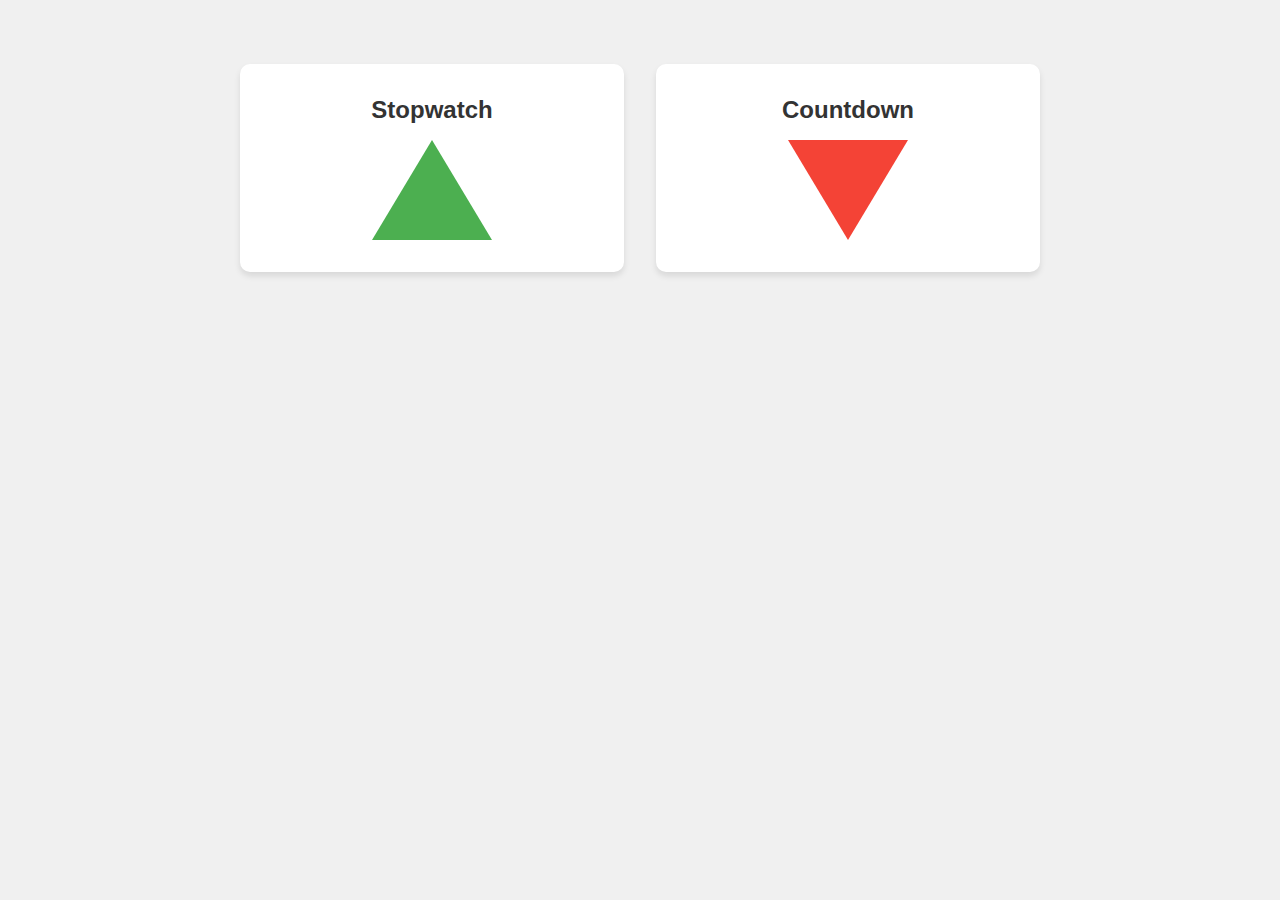
<file: stopwatch-JML/index.html>
<!DOCTYPE html>
<html lang="en">
<head>
    <meta charset="UTF-8">
    <meta name="viewport" content="width=device-width, initial-scale=1.0">
    <title>Timer & Stopwatch</title>
    <link rel="stylesheet" href="styles.css">
    <link rel="stylesheet" href="https://cdnjs.cloudflare.com/ajax/libs/font-awesome/6.0.0/css/all.min.css">
</head>
<body>
    <div class="container">
        <div id="main-menu">
            <div class="menu">
                <div class="menu-item" onclick="showScreen('stopwatch-screen')">
                    <h2>Stopwatch</h2>
                    <div class="arrow-up"></div>
                </div>
                <div class="menu-item" onclick="showScreen('timer-screen')">
                    <h2>Countdown</h2>
                    <div class="arrow-down"></div>
                </div>
            </div>
        </div>

        <div id="stopwatch-screen" class="screen">
            <h1>Stopwatch</h1>
            <div class="display" id="stopwatch-display">
                00:00:00<span class="milliseconds">000</span>
            </div>
            <div class="controls">
                <div class="buttons-row">
                    <button class="start" onclick="stopwatch.start()">Start</button>
                    <button class="clear" onclick="stopwatch.clear()">Clear</button>
                </div>
                <button class="back" onclick="showScreen('main-menu')">
                    <i class="fas fa-arrow-left"></i> Back to Menu
                </button>
            </div>
        </div>

        <div id="timer-screen" class="screen">
            <h1>Countdown Timer</h1>
            <div class="display" id="timer-display">
                00:00:00<span class="milliseconds">000</span>
            </div>
            <div class="controls">
                <div class="numpad" id="numpad">
                    <button onclick="timer.inputNumber(1)">1</button>
                    <button onclick="timer.inputNumber(2)">2</button>
                    <button onclick="timer.inputNumber(3)">3</button>
                    <button onclick="timer.inputNumber(4)">4</button>
                    <button onclick="timer.inputNumber(5)">5</button>
                    <button onclick="timer.inputNumber(6)">6</button>
                    <button onclick="timer.inputNumber(7)">7</button>
                    <button onclick="timer.inputNumber(8)">8</button>
                    <button onclick="timer.inputNumber(9)">9</button>
                    <button onclick="timer.inputNumber(0)">0</button>
                </div>
                <div class="buttons-row">
                    <button class="set" onclick="timer.set()">Set</button>
                    <button class="clear" onclick="timer.clear()">Clear</button>
                </div>
                <button class="back" onclick="showScreen('main-menu')">
                    <i class="fas fa-arrow-left"></i> Back to Menu
                </button>
            </div>
        </div>
    </div>
    <script src="script.js"></script>
</body>
</html>
</file>
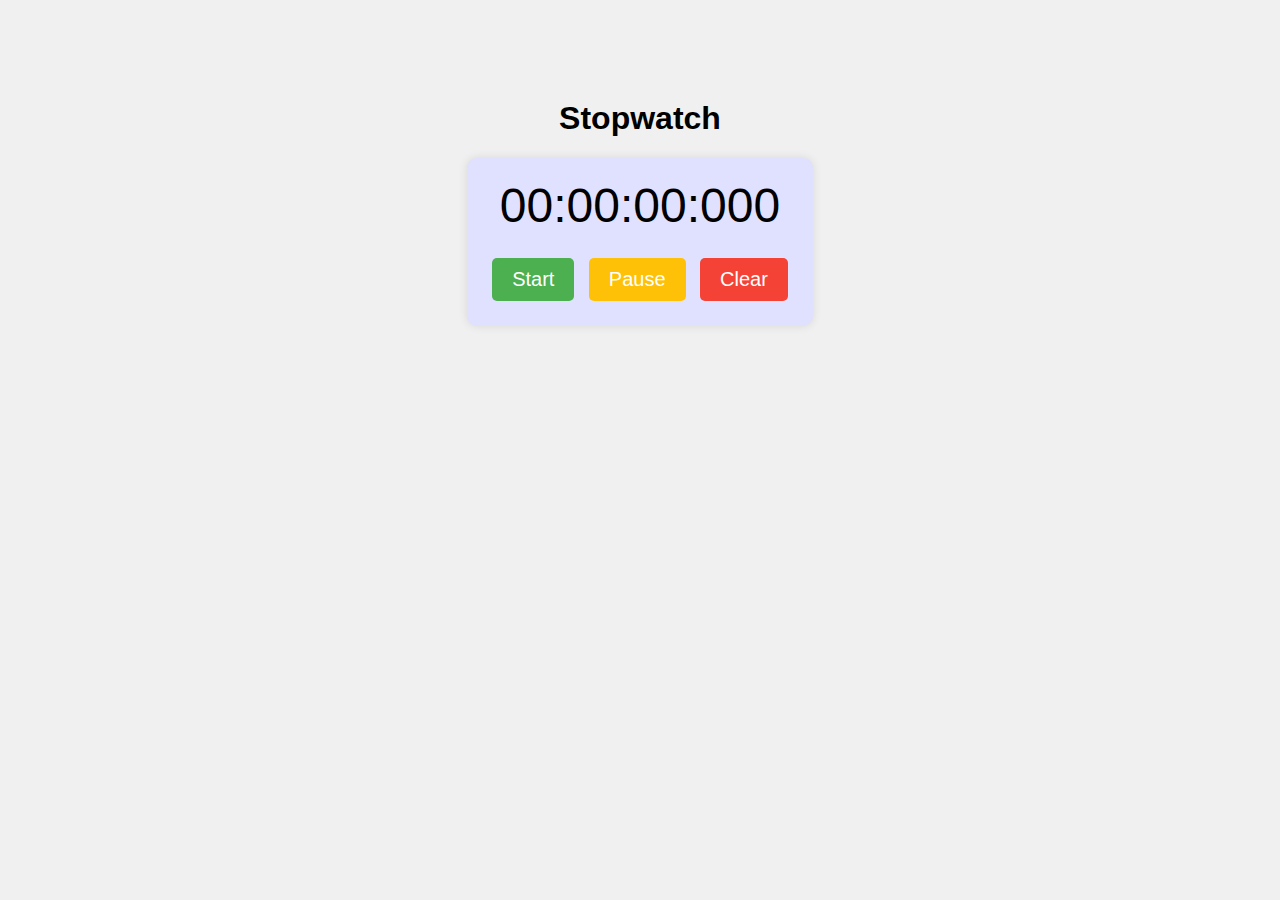
<file: template/index.html>
<!DOCTYPE html>
<html lang="en">
<head>
    <meta charset="UTF-8">
    <meta name="viewport" content="width=device-width, initial-scale=1.0">
    <title>Stopwatch</title>
    <link rel="stylesheet" href="styles.css">
</head>
<body>
    <h1>Stopwatch</h1>

    <div id="stopwatch">
        <div id="display">00:00:00:000</div>
        <button id="start">Start</button>
        <button id="pause">Pause</button>
        <button id="clear">Clear</button>
    </div>

    <script src="script.js"></script>
</body>
</html>
</file>
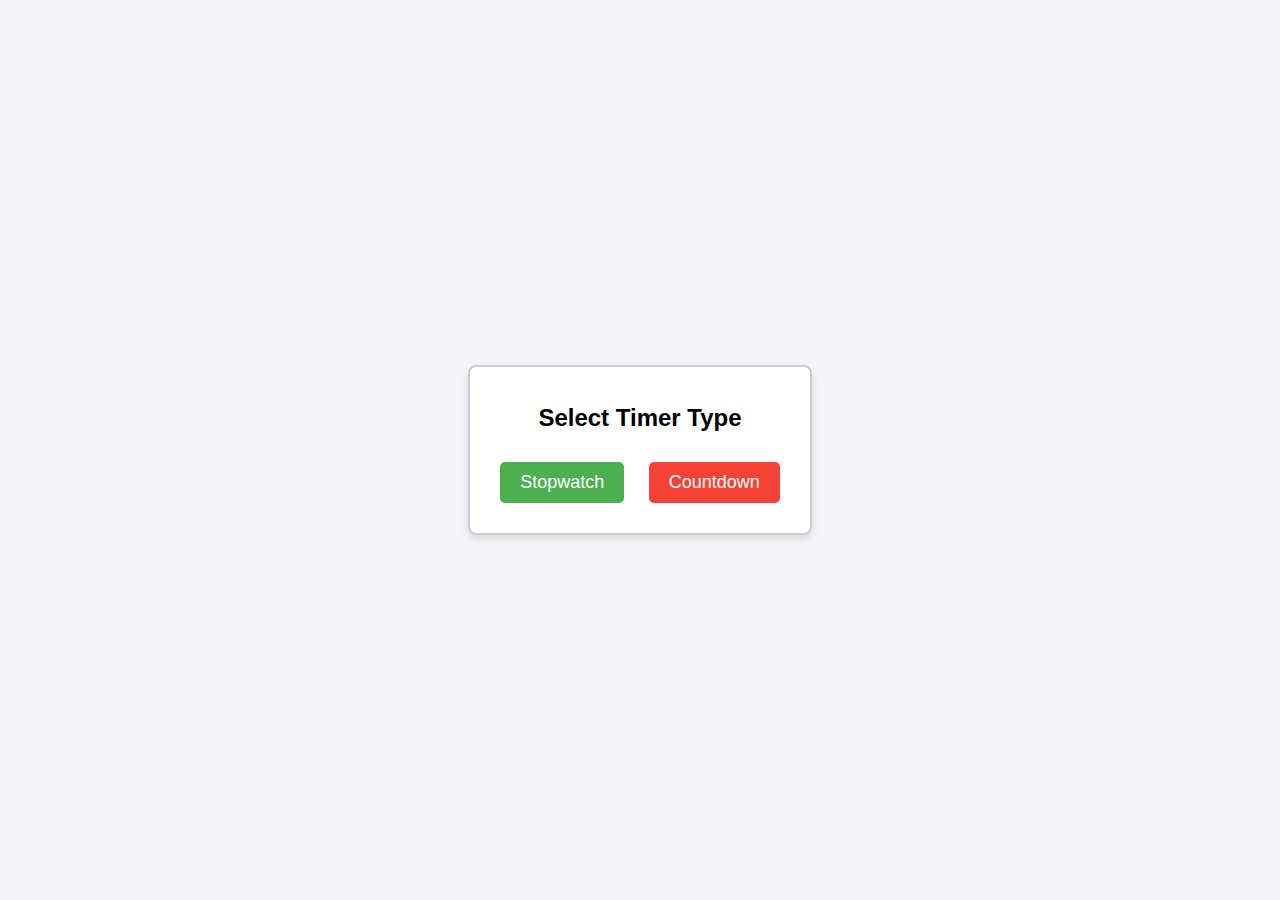
<file: stopwatch/stopwatch-ADFR/index.html>
<!DOCTYPE html>
<html lang="en">
<head>
    <meta charset="UTF-8">
    <meta name="viewport" content="width=device-width, initial-scale=1.0">
    <title>Online Stopwatch & Countdown</title>
    <link rel="stylesheet" href="styles.css">
</head>
<body>

    <!-- Main page to select Stopwatch or Countdown -->
    <div id="main-page">
        <h1>Select Timer Type</h1>
        <button id="stopwatch-btn">Stopwatch</button>
        <button id="countdown-btn">Countdown</button>
    </div>

    <!-- Stopwatch page -->
    <div id="stopwatch-page" class="hidden">
        <div class="display">
            <div id="stopwatch-display">00:00:00</div>
            <div id="milliseconds">000</div>
        </div>
        <div class="buttons">
            <button id="start-stopwatch">Start</button>
            <button id="reset-stopwatch">Reset</button>
        </div>
        <button id="back-to-main-from-stopwatch">Back</button>
    </div>

    <!-- Countdown page -->
    <div id="countdown-page" class="hidden">
      <div class="countdown-display">
          <h1 id="countdown-display">00:00:00</h1>
          <p id="milliseconds-countdown">000</p>
      </div>
      
      <!-- Number input buttons for countdown -->
      <div class="number-buttons">
          <button>1</button>
          <button>2</button>
          <button>3</button>
          <button>4</button>
          <button>5</button>
          <button>6</button>
          <button>7</button>
          <button>8</button>
          <button>9</button>
          <button>0</button>
      </div>
  
      <!-- Button to set the countdown -->
      <button id="set-countdown">Set</button>
      
      <!-- Countdown control (start, reset) -->
      <div id="countdown-control" class="hidden">
          <button id="start-countdown">Start</button>
          <button id="reset-countdown">Reset</button>
      </div>
      
      <!-- Back button to go back to main -->
      <button id="back-to-main-from-countdown">Back</button>
  </div>
  

    <script src="script.js"></script>

</body>
</html>
</file>
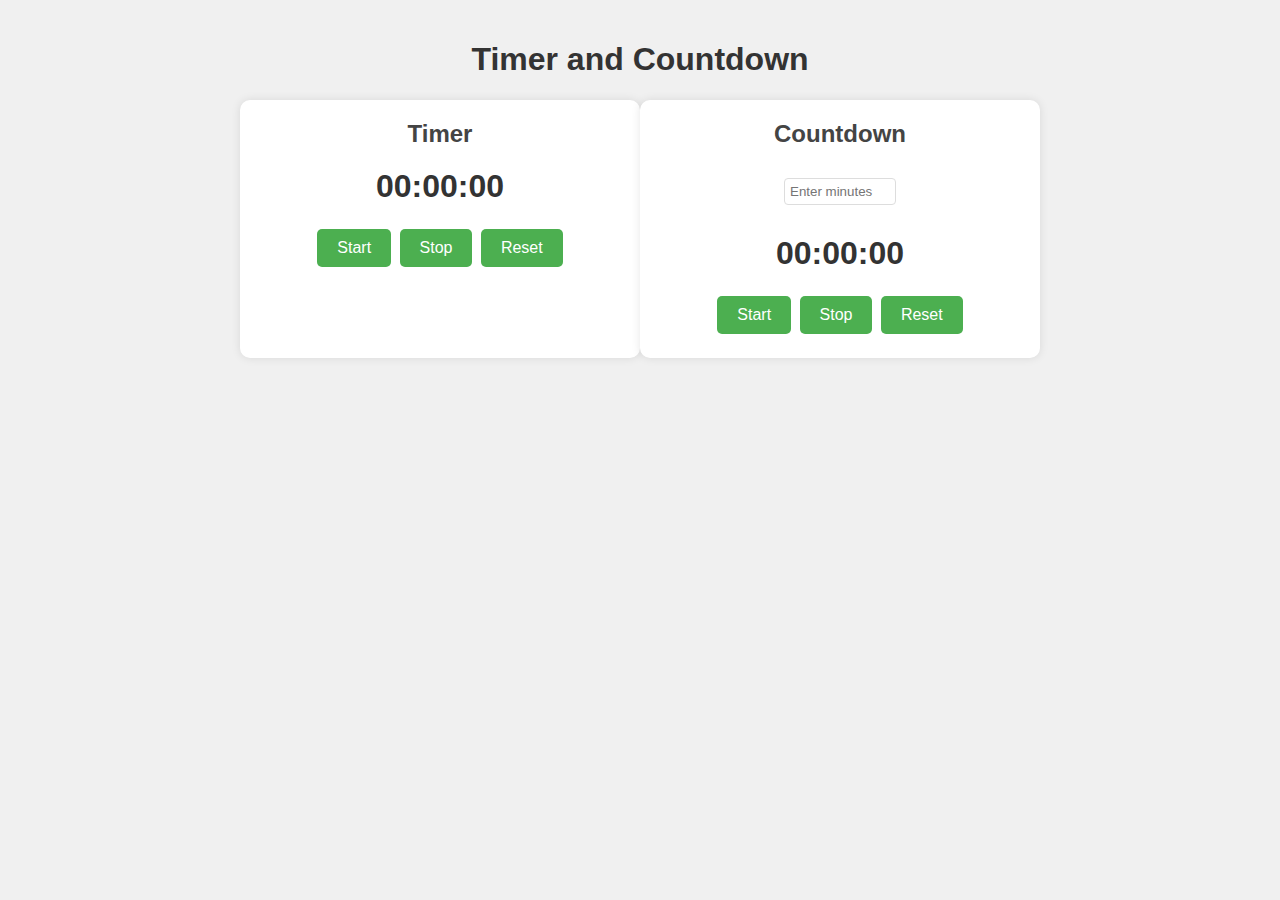
<file: stopwatch/stopwatch-dss/index.html>
<!DOCTYPE html>
<html lang="en">
<head>
    <meta charset="UTF-8">
    <meta name="viewport" content="width=device-width, initial-scale=1.0">
    <title>Timer and Countdown</title>
    <link rel="stylesheet" href="styles.css">
</head>
<body>
    <h1>Timer and Countdown</h1>
    <div class="container">
        <div class="timer">
            <h2>Timer</h2>
            <div id="timer-display">00:00:00</div>
            <button id="timer-start">Start</button>
            <button id="timer-stop">Stop</button>
            <button id="timer-reset">Reset</button>
        </div>
        <div class="countdown">
            <h2>Countdown</h2>
            <input type="number" id="countdown-input" placeholder="Enter minutes">
            <div id="countdown-display">00:00:00</div>
            <button id="countdown-start">Start</button>
            <button id="countdown-stop">Stop</button>
            <button id="countdown-reset">Reset</button>
        </div>
    </div>
    <script src="script.js"></script>
</body>
</html>
</file>
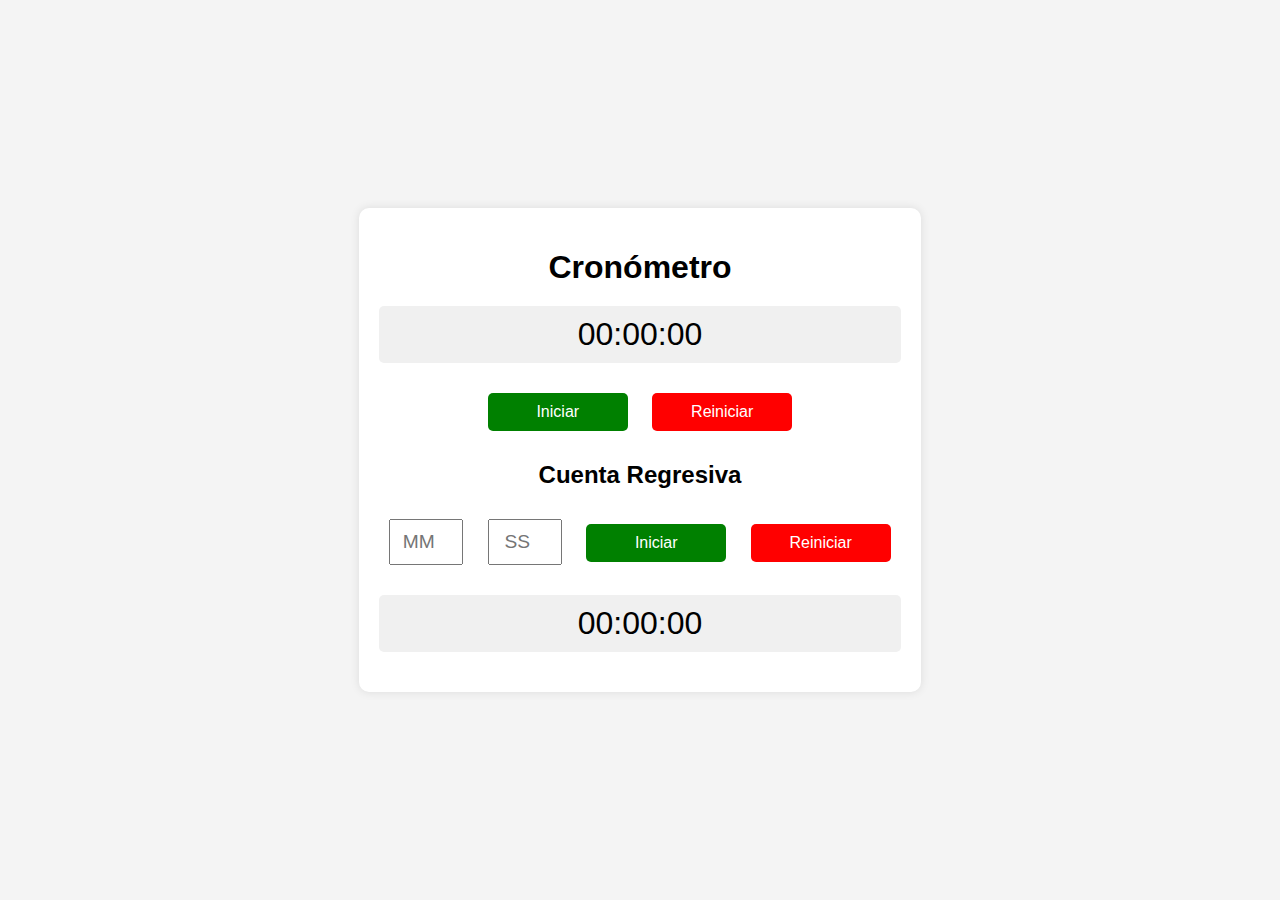
<file: stopwatch/stopwatch-HM/index.html>
<!DOCTYPE html>
<html lang="es">
<head>
  <meta charset="UTF-8">
  <meta name="viewport" content="width=device-width, initial-scale=1.0">
  <title>Cronómetro y Cuenta Regresiva</title>
  <style>
    body {
      font-family: Arial, sans-serif;
      display: flex;
      justify-content: center;
      align-items: center;
      height: 100vh;
      margin: 0;
      background-color: #f4f4f4;
    }

    .container {
      text-align: center;
      background-color: white;
      padding: 20px;
      border-radius: 10px;
      box-shadow: 0 0 10px rgba(0, 0, 0, 0.1);
    }

    h1, h2 {
      margin-bottom: 20px;
    }

    .display {
      font-size: 2em;
      margin: 20px 0;
      padding: 10px;
      background-color: #f0f0f0;
      border-radius: 5px;
    }

    input[type="number"] {
      width: 50px;
      padding: 10px;
      margin: 10px;
      font-size: 1.2em;
      text-align: center;
    }

    button {
      padding: 10px 20px;
      margin: 10px;
      font-size: 1em;
      cursor: pointer;
      border: none;
      border-radius: 5px;
      width: 140px; /* Tamaño fijo para simetría */
    }

    .start {
      background-color: green;
      color: white;
    }

    .clear, .restart {
      background-color: red;
      color: white;
    }
  </style>
</head>
<body>
  <div class="container">
    <h1>Cronómetro</h1>
    <div class="display" id="stopwatchDisplay">00:00:00</div>
    <button class="start" id="toggleStopwatch">Iniciar</button>
    <button class="clear" id="clearButton">Reiniciar</button>

    <h2>Cuenta Regresiva</h2>
    <input type="number" id="minutesInput" placeholder="MM" min="0" max="59">
    <input type="number" id="secondsInput" placeholder="SS" min="0" max="59">
    <button class="start" id="toggleCountdown">Iniciar</button>
    <button class="restart" id="restartCountdown">Reiniciar</button>
    <div class="display" id="countdownDisplay">00:00:00</div>
  </div>

  <script src="script.js"></script>
</body>
</html>
</file>
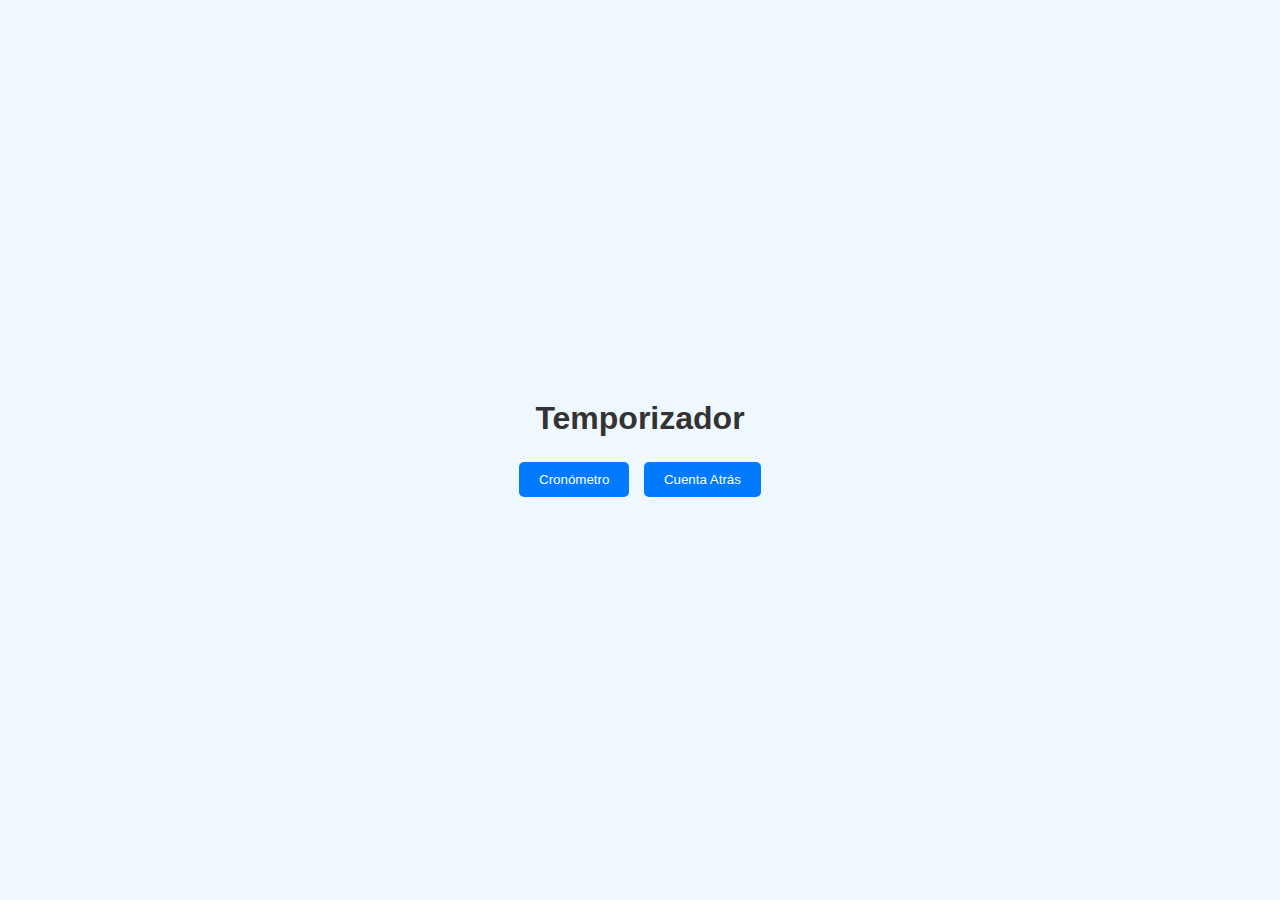
<file: stopwatch/stopwatch-MAMB/index.html>
<!DOCTYPE html>
<html lang="es">
<head>
    <meta charset="UTF-8">
    <meta name="viewport" content="width=device-width, initial-scale=1.0">
    <title>Temporizador</title>
    <link rel="stylesheet" href="style.css">
    <link rel="stylesheet" href="https://cdnjs.cloudflare.com/ajax/libs/font-awesome/6.0.0-beta3/css/all.min.css">
</head>
<body>
    <div class="container">
        <h1>Temporizador</h1>
        <div class="mode-selection">
            <button id="stopwatch-btn" class="mode-btn">Cronómetro</button>
            <button id="countdown-btn" class="mode-btn">Cuenta Atrás</button>
        </div>

        <div id="stopwatch" class="timer hidden">
            <div class="display" id="stopwatch-display">00:00:00</div>
            <div class="controls">
                <button id="start-stopwatch" class="control-btn"><i class="fas fa-play"></i></button>
                <button id="pause-stopwatch" class="control-btn hidden"><i class="fas fa-pause"></i></button>
                <button id="reset-stopwatch" class="control-btn"><i class="fas fa-stop"></i></button>
            </div>
        </div>

        <div id="countdown" class="timer hidden">
            <div class="display" id="countdown-display">00:00</div>
            <div class="number-pad">
                <button class="number-btn" data-value="1">1</button>
                <button class="number-btn" data-value="2">2</button>
                <button class="number-btn" data-value="3">3</button>
                <button class="number-btn" data-value="4">4</button>
                <button class="number-btn" data-value="5">5</button>
                <button class="number-btn" data-value="6">6</button>
                <button class="number-btn" data-value="7">7</button>
                <button class="number-btn" data-value="8">8</button>
                <button class="number-btn" data-value="9">9</button>
                <button class="number-btn" data-value="0">0</button>
            </div>
            <button id="set-countdown" class="control-btn">Iniciar</button>
            <div class="controls">
                <button id="pause-countdown" class="control-btn hidden"><i class="fas fa-pause"></i></button>
                <button id="stop-countdown" class="control-btn hidden"><i class="fas fa-stop"></i></button>
            </div>
        </div>
    </div>
    
    <script src="script.js"></script>
</body>
</html>
</file>
<file: stopwatch-JML/styles.css>
* {
    margin: 0;
    padding: 0;
    box-sizing: border-box;
    font-family: Arial, sans-serif;
}

body {
    background: #f0f0f0;
    min-height: 100vh;
    display: flex;
    flex-direction: column;
    align-items: center;
    padding: 2rem;
}

.container {
    max-width: 800px;
    width: 100%;
    text-align: center;
}

.menu {
    display: grid;
    grid-template-columns: repeat(2, 1fr);
    gap: 2rem;
    margin-top: 2rem;
}

.menu-item {
    background: white;
    padding: 2rem;
    border-radius: 10px;
    cursor: pointer;
    transition: transform 0.3s;
    box-shadow: 0 4px 6px rgba(0,0,0,0.1);
    display: flex;
    flex-direction: column;
    align-items: center;
}

.menu-item:hover {
    transform: translateY(-5px);
}

.menu-item h2 {
    color: #333;
    margin-bottom: 1rem;
}

.arrow-up {
    width: 0;
    height: 0;
    border-left: 60px solid transparent;
    border-right: 60px solid transparent;
    border-bottom: 100px solid #4CAF50;
}

.arrow-down {
    width: 0;
    height: 0;
    border-left: 60px solid transparent;
    border-right: 60px solid transparent;
    border-top: 100px solid #f44336;
}

.screen {
    display: none;
    width: 100%;
    text-align: center;
}

.display {
    font-size: 6rem;
    font-weight: bold;
    margin: 2rem 0;
    font-family: monospace;
    color: #333;
    position: relative;
}

.milliseconds {
    position: absolute;
    bottom: 0;
    right: -40px;
    font-size: 2rem;
}

.controls {
    display: flex;
    gap: 1rem;
    justify-content: center;
    margin-top: 2rem;
    flex-direction: column;
    align-items: center;
}

.buttons-row {
    display: flex;
    gap: 1rem;
    width: 100%;
    max-width: 400px;
}

button {
    padding: 1rem 2rem;
    font-size: 1.2rem;
    border: none;
    border-radius: 5px;
    cursor: pointer;
    transition: background-color 0.3s;
    flex: 1;
}

.start {
    background: #4CAF50;
    color: white;
}

.clear {
    background: #808080;
    color: white;
}

.back {
    background: #2196F3;
    color: white;
    margin-top: 1rem;
    display: flex;
    align-items: center;
    justify-content: center;
    gap: 0.5rem;
}

button:hover {
    opacity: 0.9;
}

.screen.active {
    display: block;
}

#main-menu.hidden {
    display: none;
}

.numpad {
    display: grid;
    grid-template-columns: repeat(3, 1fr);
    gap: 0.5rem;
    margin: 1rem auto;
    max-width: 300px;
}

.numpad button {
    background: #eee;
    color: #333;
    padding: 1rem;
    font-size: 1.5rem;
}

.set {
    background: #4CAF50;
    color: white;
}
</file>
<file: template/styles.css>
body {
    font-family: Arial, sans-serif;
    text-align: center;
    background-color: #f0f0f0;
    margin-top: 100px;
}

#stopwatch {
    display: inline-block;
    padding: 20px;
    background-color: #e0e0ff;
    border-radius: 10px;
    box-shadow: 0 0 10px rgba(0, 0, 0, 0.1);
}

#display {
    font-size: 48px;
    margin-bottom: 20px;
    color: #000;
}

button {
    font-size: 20px;
    margin: 5px;
    padding: 10px 20px;
    border: none;
    border-radius: 5px;
    cursor: pointer;
}

#start {
    background-color: #4CAF50;
    color: white;
}

#pause {
    background-color: #FFC107;
    color: white;
}

#clear {
    background-color: #F44336;
    color: white;
}
</file>
<file: stopwatch/stopwatch-ADFR/styles.css>
/* Global styles */
body {
    font-family: Arial, sans-serif;
    margin: 0;
    padding: 0;
    display: flex;
    justify-content: center;
    align-items: center;
    height: 100vh;
    background-color: #f4f4f9;
}

/* Page structure */
.hidden {
    display: none;
}

#main-page, #stopwatch-page, #countdown-page {
    text-align: center;
    width: 300px;
    padding: 20px;
    background-color: #fff;
    border: 2px solid #ccc;
    border-radius: 8px;
    box-shadow: 0 4px 8px rgba(0, 0, 0, 0.1);
}

/* Title */
h1 {
    font-size: 24px;
    margin-bottom: 20px;
}

/* Button styles */
button {
    display: inline-block;
    padding: 10px 20px;
    font-size: 18px;
    border: none;
    border-radius: 5px;
    cursor: pointer;
    margin: 10px;
}

button:active {
    transform: scale(0.98);
}

/* Stopwatch and Countdown Button Styles */
#stopwatch-btn {
    background-color: #4CAF50;
    color: white;
}

#countdown-btn {
    background-color: #F44336;
    color: white;
}

#back-to-main-from-stopwatch, #back-to-main-from-countdown {
    background-color: #555;
    color: white;
    margin-top: 20px;
}

/* Stopwatch Display */
.display {
    font-family: 'Courier New', monospace;
    font-size: 48px;
    margin-bottom: 10px;
}

#stopwatch-display, #countdown-display {
    font-size: 48px;
    margin-bottom: 5px;
}

#milliseconds, #milliseconds-countdown {
    font-size: 24px;
    color: #888;
}

/* Action buttons */
.buttons button {
    background-color: #4CAF50;
    color: white;
}

#reset-stopwatch, #reset-countdown {
    background-color: #F44336;
}

/* Countdown Digit Buttons */
.number-buttons button {
    display: inline-block;
    width: 60px;
    height: 60px;
    margin: 5px;
    background-color: #eee;
    font-size: 24px;
    color: #333;
    border: 2px solid #ddd;
    border-radius: 10px;
    cursor: pointer;
    transition: background-color 0.2s;
}

.number-buttons button:hover {
    background-color: #ddd;
}

/* Responsive Design */
@media (max-width: 600px) {
    #main-page, #stopwatch-page, #countdown-page {
        width: 100%;
        max-width: 90%;
    }
    
    button {
        width: 100%;
        margin: 10px 0;
    }

    .number-buttons button {
        width: 20%;
        height: 60px;
        font-size: 18px;
    }
}
</file>
<file: stopwatch/stopwatch-dss/styles.css>
body {
    font-family: Arial, sans-serif;
    display: flex;
    flex-direction: column;
    align-items: center;
    background-color: #f0f0f0;
    margin: 0;
    padding: 20px;
}

h1 {
    color: #333;
}

.container {
    display: flex;
    justify-content: space-around;
    width: 100%;
    max-width: 800px;
}

.timer, .countdown {
    background-color: white;
    border-radius: 10px;
    padding: 20px;
    box-shadow: 0 0 10px rgba(0, 0, 0, 0.1);
    text-align: center;
    width: 45%;
}

h2 {
    color: #444;
    margin-top: 0;
}

#timer-display, #countdown-display {
    font-size: 2em;
    margin: 20px 0;
    font-weight: bold;
    color: #333;
}

button {
    background-color: #4CAF50;
    border: none;
    color: white;
    padding: 10px 20px;
    text-align: center;
    text-decoration: none;
    display: inline-block;
    font-size: 16px;
    margin: 4px 2px;
    cursor: pointer;
    border-radius: 5px;
    transition: background-color 0.3s;
}

button:hover {
    background-color: #45a049;
}

input[type="number"] {
    width: 100px;
    padding: 5px;
    margin: 10px 0;
    border: 1px solid #ddd;
    border-radius: 4px;
}

@media (max-width: 600px) {
    .container {
        flex-direction: column;
        align-items: center;
    }

    .timer, .countdown {
        width: 90%;
        margin-bottom: 20px;
    }
}
</file>
<file: stopwatch/stopwatch-MAMB/style.css>
body {
  font-family: Arial, sans-serif;
  background-color: #f0f8ff;
  color: #333;
  display: flex;
  justify-content: center;
  align-items: center;
  height: 100vh;
  margin: 0;
}

.container {
  text-align: center;
}

h1 {
  margin-bottom: 20px;
}

.mode-selection {
  margin-bottom: 20px;
}

.mode-btn {
  padding: 10px 20px;
  margin: 5px;
  border: none;
  background-color: #007BFF;
  color: white;
  cursor: pointer;
  border-radius: 5px;
  transition: background-color 0.3s;
}

.mode-btn:hover {
  background-color: #0056b3;
}

.timer {
  margin: 20px 0;
}

.display {
  font-size: 2em;
  margin-bottom: 20px;
}

.number-pad {
  display: grid;
  grid-template-columns: repeat(3, 1fr);
  gap: 10px;
  margin: 20px 0;
}

.number-btn {
  padding: 10px;
  border: none;
  background-color: #007BFF;
  color: white;
  cursor: pointer;
  border-radius: 5px;
  transition: background-color 0.3s;
}

.number-btn:hover {
  background-color: #0056b3;
}

.control-btn {
  padding: 10px;
  margin: 5px;
  border: none;
  background-color: #28a745;
  color: white;
  cursor: pointer;
  border-radius: 5px;
  transition: background-color 0.3s;
}

.control-btn:hover {
  background-color: #218838;
}

.hidden {
  display: none;
}

@media (max-width: 600px) {
  .display {
      font-size: 1.5em;
  }
}
</file>
